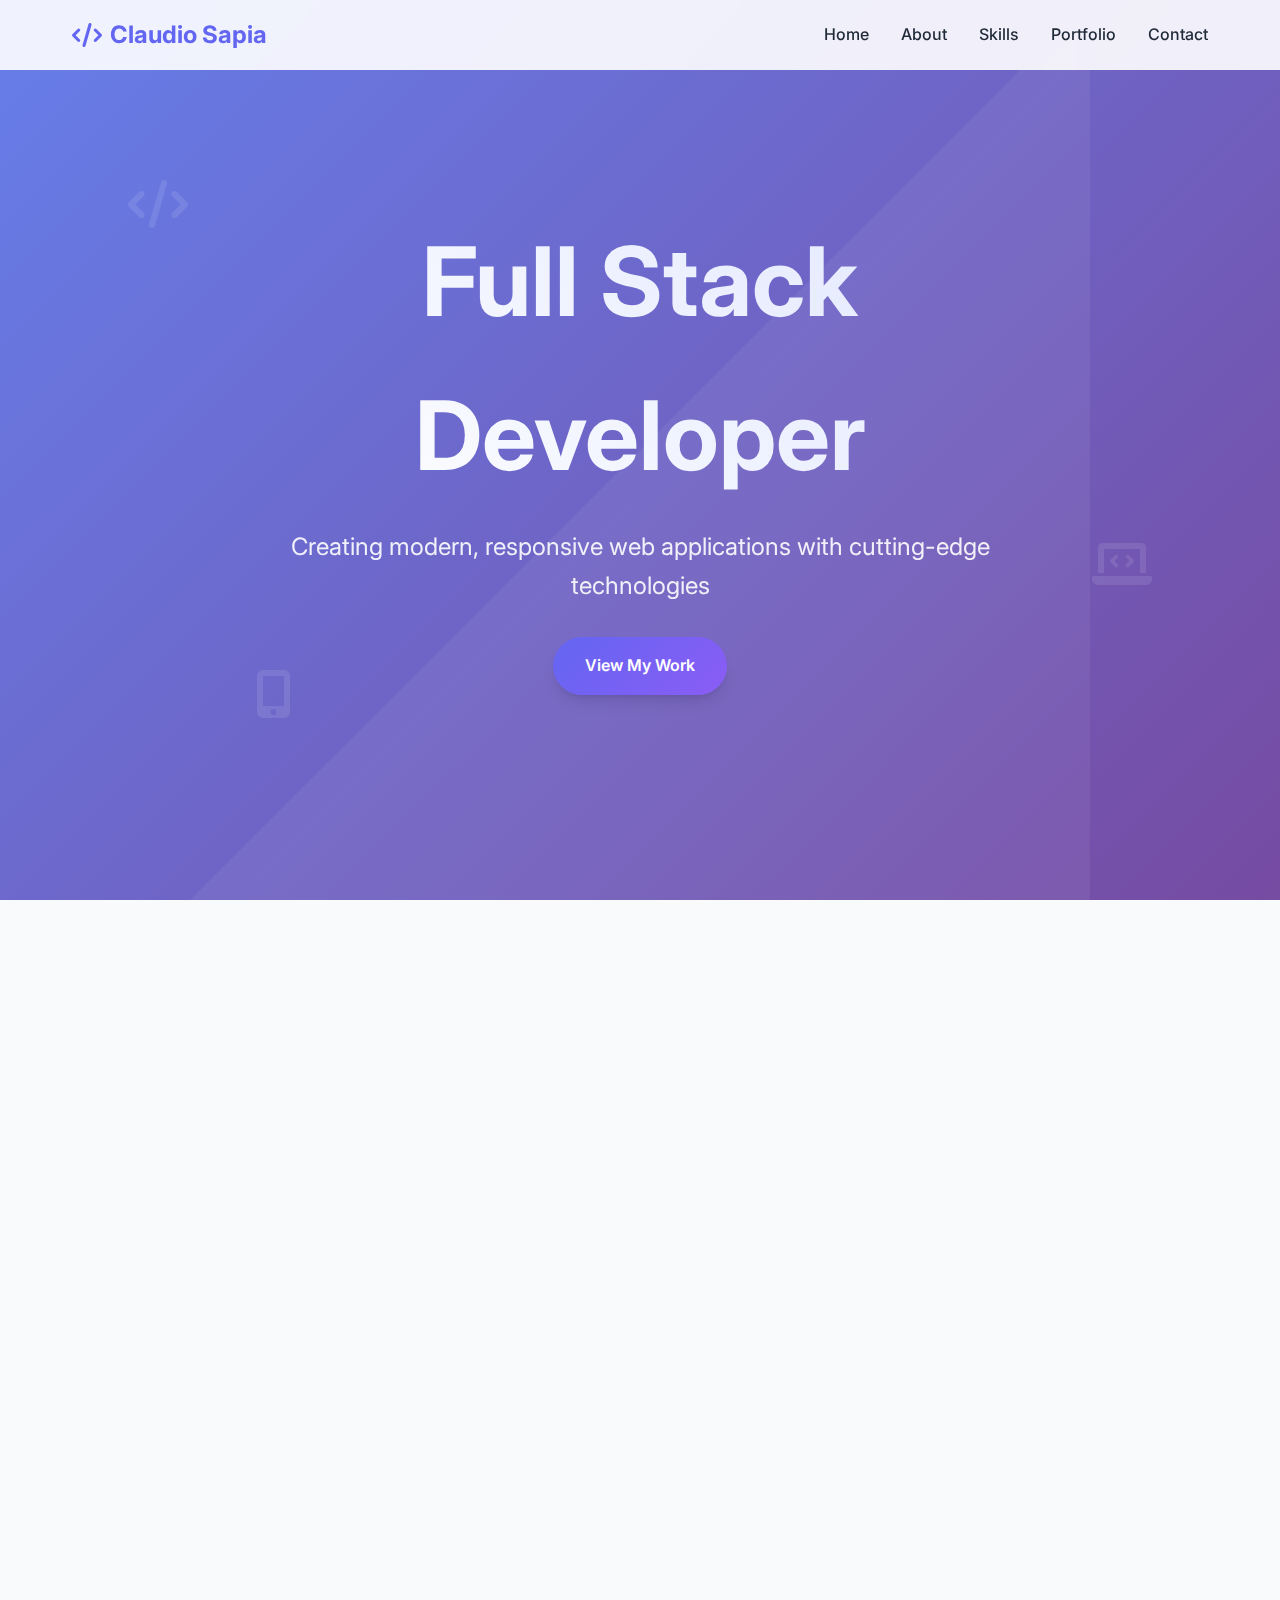
<file: index-compressed.html>
<!DOCTYPE html>
<html lang="en">
  <head>
    <meta charset="UTF-8" />
    <meta name="viewport" content="width=device-width, initial-scale=1.0" />
    <title>Claudio Sapia - Full Stack Developer</title>
    <link
      href="https://fonts.googleapis.com/css2?family=Inter:wght@300;400;500;600;700&display=swap"
      rel="stylesheet"
    />
    <link
      rel="stylesheet"
      href="https://cdnjs.cloudflare.com/ajax/libs/font-awesome/6.0.0/css/all.min.css"
    />
    <style>
      :root {
        --primary: #6366f1;
        --secondary: #8b5cf6;
        --accent: #06b6d4;
        --text-primary: #1f2937;
        --text-secondary: #6b7280;
        --text-light: #9ca3af;
        --bg-primary: #ffffff;
        --bg-secondary: #f8fafc;
        --bg-dark: #0f172a;
        --gradient-1: linear-gradient(135deg, #6366f1 0%, #8b5cf6 100%);
        --gradient-2: linear-gradient(135deg, #06b6d4 0%, #3b82f6 100%);
        --shadow-sm: 0 1px 2px 0 rgb(0 0 0 / 0.05);
        --shadow-md: 0 4px 6px -1px rgb(0 0 0 / 0.1),
          0 2px 4px -2px rgb(0 0 0 / 0.1);
        --shadow-lg: 0 10px 15px -3px rgb(0 0 0 / 0.1),
          0 4px 6px -4px rgb(0 0 0 / 0.1);
        --shadow-xl: 0 20px 25px -5px rgb(0 0 0 / 0.1),
          0 8px 10px -6px rgb(0 0 0 / 0.1);
      }

      * {
        margin: 0;
        padding: 0;
        box-sizing: border-box;
      }

      body {
        font-family: "Inter", sans-serif;
        line-height: 1.6;
        color: var(--text-primary);
        overflow-x: hidden;
      }

      /* Navigation */
      .navbar {
        position: fixed;
        top: 0;
        width: 100%;
        background: rgba(255, 255, 255, 0.9);
        backdrop-filter: blur(10px);
        z-index: 1000;
        padding: 1rem 0;
        transition: all 0.3s ease;
      }

      .nav-container {
        max-width: 1200px;
        margin: 0 auto;
        padding: 0 2rem;
        display: flex;
        justify-content: space-between;
        align-items: center;
      }

      .logo {
        font-size: 1.5rem;
        font-weight: 700;
        color: var(--primary);
        text-decoration: none;
        display: flex;
        align-items: center;
        gap: 0.5rem;
      }

      .nav-links {
        display: flex;
        list-style: none;
        gap: 2rem;
      }

      .nav-links a {
        text-decoration: none;
        color: var(--text-primary);
        font-weight: 500;
        position: relative;
        transition: color 0.3s ease;
      }

      .nav-links a:hover {
        color: var(--primary);
      }

      .mobile-menu {
        display: none;
        background: none;
        border: none;
        font-size: 1.5rem;
        cursor: pointer;
      }

      /* Hero Section */
      .hero {
        height: 100vh;
        background: linear-gradient(135deg, #667eea 0%, #764ba2 100%);
        display: flex;
        align-items: center;
        justify-content: center;
        text-align: center;
        color: white;
        position: relative;
        overflow: hidden;
      }

      .hero::before {
        content: "";
        position: absolute;
        top: 0;
        left: 0;
        right: 0;
        bottom: 0;
        background: url('data:image/svg+xml,<svg xmlns="http://www.w3.org/2000/svg" viewBox="0 0 1000 1000"><polygon fill="%23ffffff10" points="0,1000 1000,0 1000,1000"/></svg>');
        background-size: 100% 100%;
      }

      .hero-content {
        max-width: 800px;
        padding: 0 2rem;
        z-index: 1;
        position: relative;
      }

      .hero-title {
        font-size: clamp(3rem, 8vw, 6rem);
        font-weight: 700;
        margin-bottom: 1rem;
        background: linear-gradient(45deg, #ffffff, #e0e7ff);
        -webkit-background-clip: text;
        -webkit-text-fill-color: transparent;
        background-clip: text;
        animation: fadeInUp 1s ease-out;
      }

      .hero-subtitle {
        font-size: clamp(1.2rem, 3vw, 1.5rem);
        margin-bottom: 2rem;
        opacity: 0.9;
        animation: fadeInUp 1s ease-out 0.2s both;
      }

      .cta-button {
        display: inline-block;
        padding: 1rem 2rem;
        background: var(--gradient-1);
        color: white;
        text-decoration: none;
        border-radius: 50px;
        font-weight: 600;
        transition: all 0.3s ease;
        box-shadow: var(--shadow-lg);
        animation: fadeInUp 1s ease-out 0.4s both;
      }

      .cta-button:hover {
        transform: translateY(-2px);
        box-shadow: var(--shadow-xl);
      }

      /* Floating Elements */
      .floating-element {
        position: absolute;
        opacity: 0.1;
        animation: float 6s ease-in-out infinite;
      }

      .floating-element:nth-child(1) {
        top: 20%;
        left: 10%;
        animation-delay: 0s;
      }

      .floating-element:nth-child(2) {
        top: 60%;
        right: 10%;
        animation-delay: 2s;
      }

      .floating-element:nth-child(3) {
        bottom: 20%;
        left: 20%;
        animation-delay: 4s;
      }

      /* About Section */
      .about {
        padding: 8rem 0;
        background: var(--bg-secondary);
        position: relative;
        z-index: 2;
      }

      .container {
        max-width: 1200px;
        margin: 0 auto;
        padding: 0 2rem;
      }

      .about-grid {
        display: grid;
        grid-template-columns: 1fr 1fr;
        gap: 4rem;
        align-items: center;
      }

      .about-content h2 {
        font-size: 2.5rem;
        margin-bottom: 1rem;
        background: var(--gradient-1);
        -webkit-background-clip: text;
        -webkit-text-fill-color: transparent;
        background-clip: text;
      }

      .about-content p {
        color: var(--text-secondary);
        margin-bottom: 1.5rem;
        font-size: 1.1rem;
      }

      .profile-image {
        width: 100%;
        max-width: 400px;
        border-radius: 20px;
        box-shadow: var(--shadow-xl);
        transition: transform 0.3s ease;
      }

      .profile-image:hover {
        transform: scale(1.05);
      }

      /* Skills Section */
      .skills {
        padding: 8rem 0;
        background: var(--bg-primary);
        position: relative;
        z-index: 2;
      }

      .section-title {
        text-align: center;
        font-size: 2.5rem;
        margin-bottom: 3rem;
        background: var(--gradient-1);
        -webkit-background-clip: text;
        -webkit-text-fill-color: transparent;
        background-clip: text;
      }

      .skills-grid {
        display: grid;
        grid-template-columns: repeat(auto-fit, minmax(250px, 1fr));
        gap: 2rem;
      }

      .skill-card {
        background: white;
        padding: 2rem;
        border-radius: 15px;
        box-shadow: var(--shadow-md);
        text-align: center;
        transition: all 0.3s ease;
        border: 1px solid #f1f5f9;
      }

      .skill-card:hover {
        transform: translateY(-5px);
        box-shadow: var(--shadow-xl);
        border-color: var(--primary);
      }

      .skill-icon {
        font-size: 3rem;
        margin-bottom: 1rem;
        background: var(--gradient-1);
        -webkit-background-clip: text;
        -webkit-text-fill-color: transparent;
        background-clip: text;
      }

      .skill-card h3 {
        margin-bottom: 1rem;
        color: var(--text-primary);
      }

      .skill-card p {
        color: var(--text-secondary);
      }

      /* Portfolio Section */
      .portfolio {
        padding: 8rem 0;
        background: var(--bg-secondary);
        position: relative;
        z-index: 2;
      }

      .portfolio-grid {
        display: grid;
        grid-template-columns: repeat(auto-fit, minmax(350px, 1fr));
        gap: 2rem;
      }

      .portfolio-card {
        background: white;
        border-radius: 15px;
        overflow: hidden;
        box-shadow: var(--shadow-md);
        transition: all 0.3s ease;
      }

      .portfolio-card:hover {
        transform: translateY(-5px);
        box-shadow: var(--shadow-xl);
      }

      .portfolio-image {
        width: 100%;
        height: 200px;
        background: var(--gradient-2);
        display: flex;
        align-items: center;
        justify-content: center;
        color: white;
        font-size: 3rem;
      }

      .portfolio-content {
        padding: 1.5rem;
      }

      .portfolio-content h3 {
        margin-bottom: 1rem;
        color: var(--text-primary);
      }

      .portfolio-content p {
        color: var(--text-secondary);
        margin-bottom: 1.5rem;
      }

      .portfolio-link {
        display: inline-block;
        padding: 0.5rem 1rem;
        background: var(--gradient-1);
        color: white;
        text-decoration: none;
        border-radius: 5px;
        font-weight: 500;
        transition: all 0.3s ease;
      }

      .portfolio-link:hover {
        transform: translateY(-2px);
        box-shadow: var(--shadow-md);
      }

      /* Contact Section */
      .contact {
        padding: 8rem 0;
        background: var(--bg-dark);
        color: white;
        position: relative;
        z-index: 2;
      }

      .contact-content {
        text-align: center;
        max-width: 600px;
        margin: 0 auto;
      }

      .contact h2 {
        font-size: 2.5rem;
        margin-bottom: 1rem;
        background: linear-gradient(45deg, #ffffff, #e0e7ff);
        -webkit-background-clip: text;
        -webkit-text-fill-color: transparent;
        background-clip: text;
      }

      .contact p {
        margin-bottom: 2rem;
        opacity: 0.9;
      }

      .contact-links {
        display: flex;
        justify-content: center;
        gap: 2rem;
        flex-wrap: wrap;
      }

      .contact-link {
        display: flex;
        align-items: center;
        gap: 0.5rem;
        color: white;
        text-decoration: none;
        padding: 1rem 1.5rem;
        border: 2px solid rgba(255, 255, 255, 0.2);
        border-radius: 10px;
        transition: all 0.3s ease;
      }

      .contact-link:hover {
        background: rgba(255, 255, 255, 0.1);
        border-color: var(--primary);
        transform: translateY(-2px);
      }

      /* Animations */
      @keyframes fadeInUp {
        from {
          opacity: 0;
          transform: translateY(30px);
        }
        to {
          opacity: 1;
          transform: translateY(0);
        }
      }

      @keyframes float {
        0%,
        100% {
          transform: translateY(0px);
        }
        50% {
          transform: translateY(-20px);
        }
      }

      /* Responsive Design */
      @media (max-width: 768px) {
        .nav-links {
          display: none;
          position: absolute;
          top: 100%;
          left: 0;
          width: 100%;
          background: rgba(255, 255, 255, 0.95);
          flex-direction: column;
          padding: 1rem;
          box-shadow: var(--shadow-lg);
        }

        .nav-links.show {
          display: flex;
        }

        .mobile-menu {
          display: block;
        }

        .about-grid {
          grid-template-columns: 1fr;
          gap: 2rem;
        }

        .skills-grid {
          grid-template-columns: 1fr;
        }

        .portfolio-grid {
          grid-template-columns: 1fr;
        }

        .contact-links {
          flex-direction: column;
          align-items: center;
        }
      }

      /* Scroll animations */
      .fade-in {
        opacity: 0;
        transform: translateY(30px);
        transition: all 0.6s ease;
      }

      .fade-in.visible {
        opacity: 1;
        transform: translateY(0);
      }
    </style>
  </head>
  <body>
    <!-- Navigation -->
    <nav class="navbar">
      <div class="nav-container">
        <a href="#" class="logo">
          <i class="fas fa-code"></i>
          Claudio Sapia
        </a>
        <ul class="nav-links">
          <li><a href="#home">Home</a></li>
          <li><a href="#about">About</a></li>
          <li><a href="#skills">Skills</a></li>
          <li><a href="#portfolio">Portfolio</a></li>
          <li><a href="#contact">Contact</a></li>
        </ul>
        <button class="mobile-menu">
          <i class="fas fa-bars"></i>
        </button>
      </div>
    </nav>

    <!-- Hero Section -->
    <section id="home" class="hero">
      <div class="floating-element"><i class="fas fa-code fa-3x"></i></div>
      <div class="floating-element">
        <i class="fas fa-laptop-code fa-3x"></i>
      </div>
      <div class="floating-element">
        <i class="fas fa-mobile-alt fa-3x"></i>
      </div>

      <div class="hero-content">
        <h1 class="hero-title">Full Stack Developer</h1>
        <p class="hero-subtitle">
          Creating modern, responsive web applications with cutting-edge
          technologies
        </p>
        <a href="#portfolio" class="cta-button">View My Work</a>
      </div>
    </section>

    <!-- About Section -->
    <section id="about" class="about">
      <div class="container">
        <div class="about-grid fade-in">
          <div class="about-content">
            <h2>About Me</h2>
            <p>
              I'm a passionate Full Stack Web Developer and Designer based in
              Edinburgh, with a keen eye for creative and eye-catching design. I
              specialize in creating user-friendly and efficient websites that
              deliver exceptional user experiences.
            </p>
            <p>
              Currently completing my BSc (Hons) Web Design and Development at
              Napier University, I've gained valuable industry experience
              working as a Junior Designer and Developer at Lynchpin Media.
            </p>
            <p>
              My expertise spans across modern web technologies including React,
              Node.js, MongoDB, and more. I'm constantly seeking new challenges
              and opportunities to grow as a developer.
            </p>
            <a href="#contact" class="cta-button">Get In Touch</a>
          </div>
          <div class="about-image">
            <div
              style="
                width: 100%;
                height: 400px;
                background: var(--gradient-2);
                border-radius: 20px;
                display: flex;
                align-items: center;
                justify-content: center;
                color: white;
                font-size: 4rem;
              "
            >
              <i class="fas fa-user-circle"></i>
            </div>
          </div>
        </div>
      </div>
    </section>

    <!-- Skills Section -->
    <section id="skills" class="skills">
      <div class="container">
        <h2 class="section-title fade-in">My Skills</h2>
        <div class="skills-grid">
          <div class="skill-card fade-in">
            <div class="skill-icon">
              <i class="fab fa-html5"></i>
            </div>
            <h3>Frontend Development</h3>
            <p>HTML5, CSS3, JavaScript, React.js, Bootstrap</p>
          </div>
          <div class="skill-card fade-in">
            <div class="skill-icon">
              <i class="fas fa-server"></i>
            </div>
            <h3>Backend Development</h3>
            <p>Node.js, Express.js, PHP, RESTful APIs</p>
          </div>
          <div class="skill-card fade-in">
            <div class="skill-icon">
              <i class="fas fa-database"></i>
            </div>
            <h3>Database Management</h3>
            <p>MongoDB, MySQL, Mongoose</p>
          </div>
          <div class="skill-card fade-in">
            <div class="skill-icon">
              <i class="fas fa-paint-brush"></i>
            </div>
            <h3>Design & Creative</h3>
            <p>Photoshop, Illustrator, Premiere Pro, UI/UX</p>
          </div>
          <div class="skill-card fade-in">
            <div class="skill-icon">
              <i class="fab fa-git-alt"></i>
            </div>
            <h3>Development Tools</h3>
            <p>Git, Version Control, Agile Methodology</p>
          </div>
          <div class="skill-card fade-in">
            <div class="skill-icon">
              <i class="fas fa-mobile-alt"></i>
            </div>
            <h3>Responsive Design</h3>
            <p>Mobile-first approach, Cross-browser compatibility</p>
          </div>
        </div>
      </div>
    </section>

    <!-- Portfolio Section -->
    <section id="portfolio" class="portfolio">
      <div class="container">
        <h2 class="section-title fade-in">My Portfolio</h2>
        <div class="portfolio-grid">
          <div class="portfolio-card fade-in">
            <div class="portfolio-image">
              <i class="fas fa-laptop-code"></i>
            </div>
            <div class="portfolio-content">
              <h3>E-commerce Platform</h3>
              <p>
                Full-stack e-commerce solution built with React, Node.js, and
                MongoDB
              </p>
              <a href="#" class="portfolio-link">View Project</a>
            </div>
          </div>
          <div class="portfolio-card fade-in">
            <div class="portfolio-image">
              <i class="fas fa-mobile-alt"></i>
            </div>
            <div class="portfolio-content">
              <h3>Restaurant Website</h3>
              <p>Responsive restaurant website with online ordering system</p>
              <a href="#" class="portfolio-link">View Project</a>
            </div>
          </div>
          <div class="portfolio-card fade-in">
            <div class="portfolio-image">
              <i class="fas fa-chart-line"></i>
            </div>
            <div class="portfolio-content">
              <h3>Analytics Dashboard</h3>
              <p>Data visualization dashboard with real-time analytics</p>
              <a href="#" class="portfolio-link">View Project</a>
            </div>
          </div>
        </div>
      </div>
    </section>

    <!-- Contact Section -->
    <section id="contact" class="contact">
      <div class="container">
        <div class="contact-content fade-in">
          <h2>Let's Work Together</h2>
          <p>
            Ready to bring your ideas to life? I'd love to hear about your
            project and discuss how we can create something amazing together.
          </p>
          <div class="contact-links">
            <a
              href="mailto:ec1317063@edinburghcollege.ac.uk"
              class="contact-link"
            >
              <i class="fas fa-envelope"></i>
              Email Me
            </a>
            <a
              href="https://linkedin.com/in/claudio-sapia"
              class="contact-link"
              target="_blank"
            >
              <i class="fab fa-linkedin"></i>
              LinkedIn
            </a>
            <a
              href="https://github.com/claudiosapia"
              class="contact-link"
              target="_blank"
            >
              <i class="fab fa-github"></i>
              GitHub
            </a>
          </div>
        </div>
      </div>
    </section>

    <script>
      // Smooth scrolling for navigation links
      document.querySelectorAll('a[href^="#"]').forEach((anchor) => {
        anchor.addEventListener("click", function (e) {
          e.preventDefault();
          const target = document.querySelector(this.getAttribute("href"));
          if (target) {
            target.scrollIntoView({
              behavior: "smooth",
              block: "start",
            });
          }
        });
      });

      // Scroll animations
      const observerOptions = {
        threshold: 0.1,
        rootMargin: "0px 0px -50px 0px",
      };

      const observer = new IntersectionObserver((entries) => {
        entries.forEach((entry) => {
          if (entry.isIntersecting) {
            entry.target.classList.add("visible");
          }
        });
      }, observerOptions);

      document.querySelectorAll(".fade-in").forEach((el) => {
        observer.observe(el);
      });

      // Navbar scroll effect
      window.addEventListener("scroll", () => {
        const navbar = document.querySelector(".navbar");
        if (window.scrollY > 50) {
          navbar.style.background = "rgba(255, 255, 255, 0.95)";
          navbar.style.boxShadow = "0 2px 20px rgba(0, 0, 0, 0.1)";
        } else {
          navbar.style.background = "rgba(255, 255, 255, 0.9)";
          navbar.style.boxShadow = "none";
        }
      });

      // Mobile menu toggle
      const mobileMenu = document.querySelector(".mobile-menu");
      const navLinks = document.querySelector(".nav-links");

      mobileMenu.addEventListener("click", () => {
        navLinks.classList.toggle("show");
      });

      // Close mobile menu when clicking on a link
      document.querySelectorAll(".nav-links a").forEach((link) => {
        link.addEventListener("click", () => {
          navLinks.classList.remove("show");
        });
      });

      // Typing effect for hero title
      const heroTitle = document.querySelector(".hero-title");
      const text = "Full Stack Developer";
      heroTitle.textContent = text; // Set the text immediately instead of typing effect

      // Subtle parallax effect for floating elements only
      window.addEventListener("scroll", () => {
        const scrolled = window.pageYOffset;
        const floatingElements = document.querySelectorAll(".floating-element");

        floatingElements.forEach((element, index) => {
          const speed = 0.2 + index * 0.1;
          element.style.transform = `translateY(${scrolled * speed}px)`;
        });
      });
    </script>
  </body>
</html>
</file>
